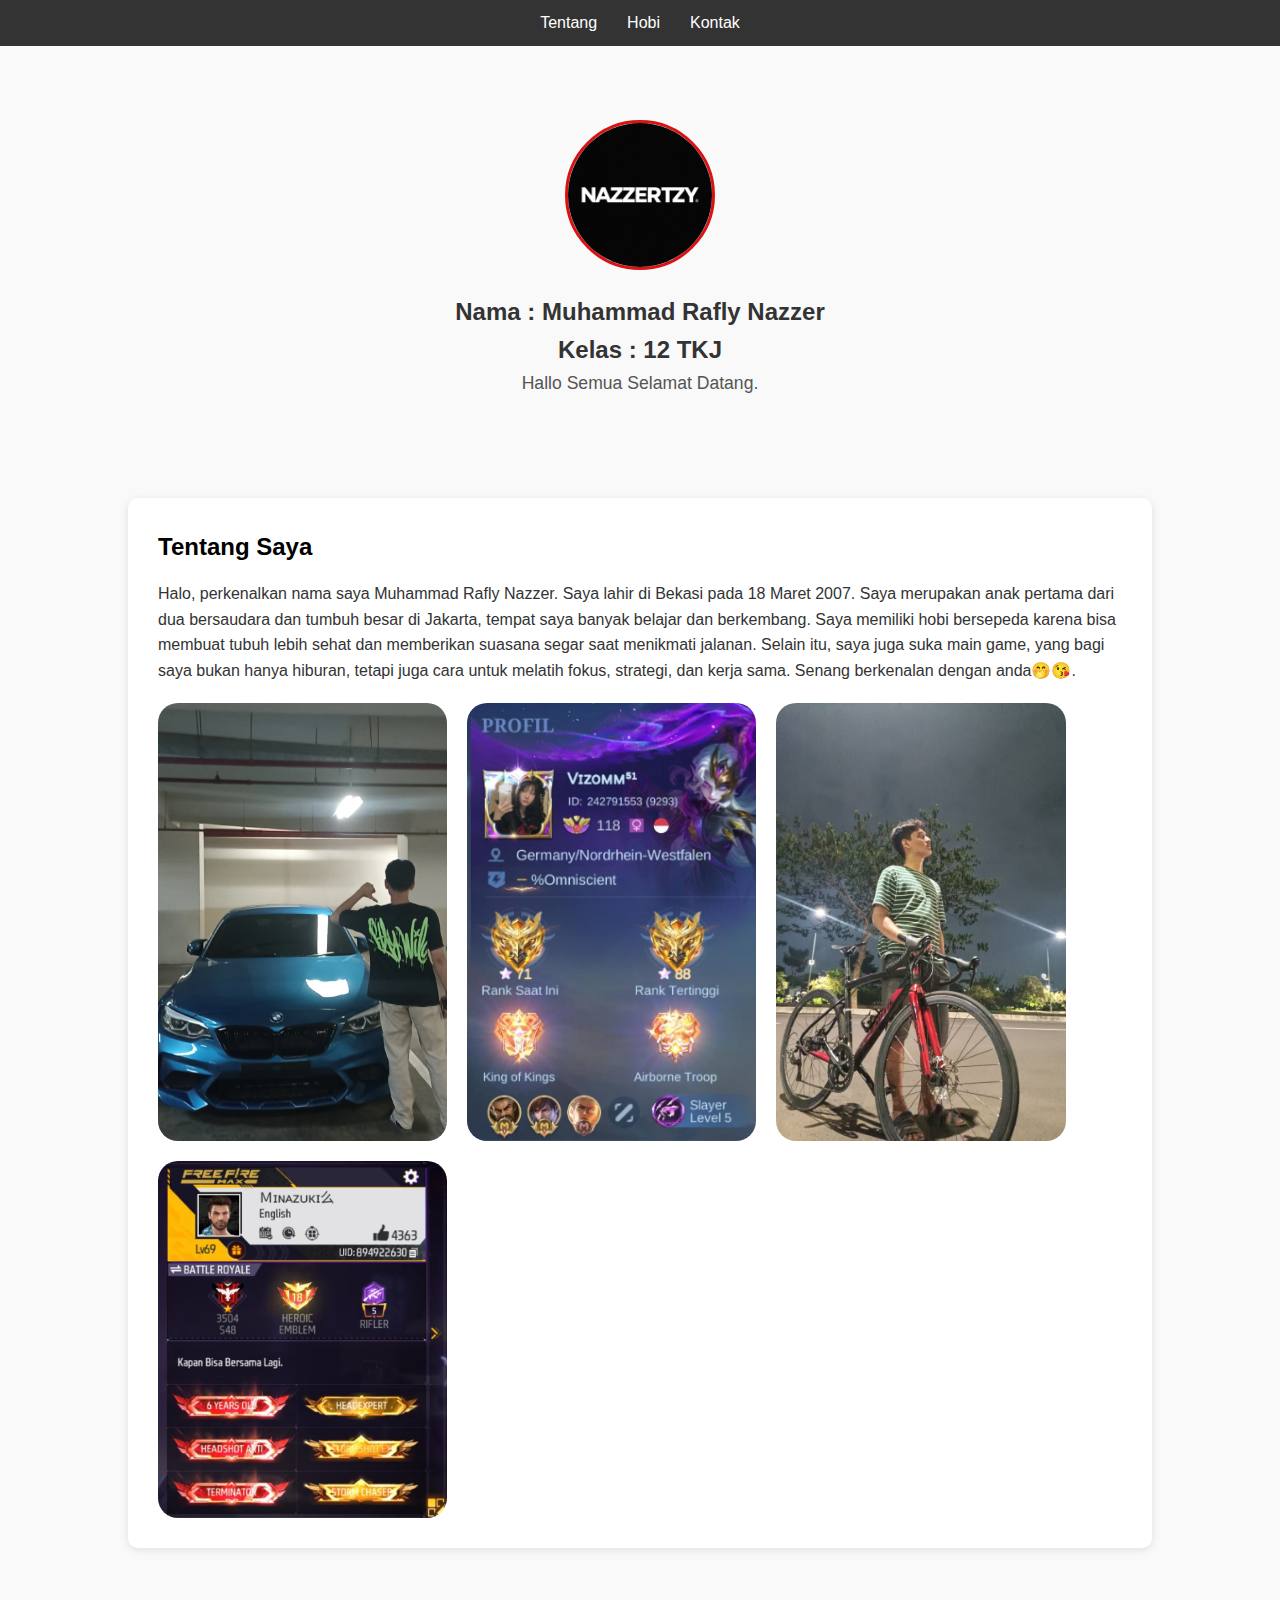
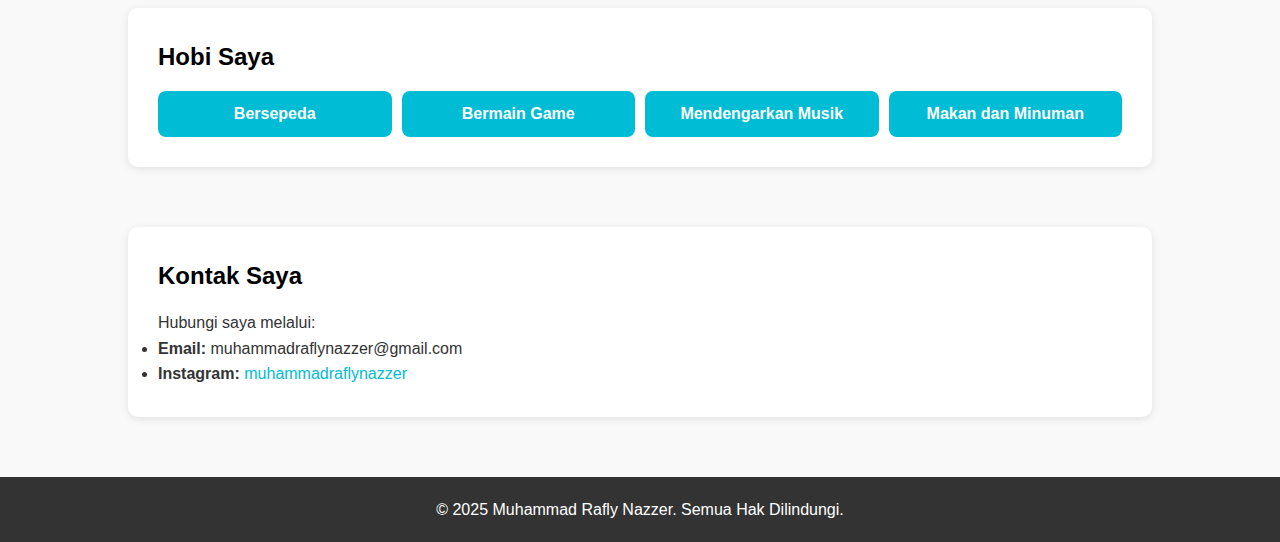
<file: index.html>
<!DOCTYPE html>
<html lang="id">
<head>
  <meta charset="UTF-8">
  <meta name="viewport" content="width=device-width, initial-scale=1.0">
  <title>Biodata Saya</title>
  <link rel="stylesheet" href="style.css">
</head>
<body>

  <!-- Navigasi -->
  <nav>
    <ul>
      <li><a href="#tentang">Tentang</a></li>
      <li><a href="#hobi">Hobi</a></li>
      <li><a href="#kontak">Kontak</a></li>
    </ul>
  </nav>

  <!-- Header / Profil -->
  <header class="profil">
    <img src="img/logo nazzer.jpeg" alt="Foto Profil" class="foto-profil">
    <h2>Nama : Muhammad Rafly Nazzer</h2>
    <h2>Kelas : 12 TKJ</h2>
    <p>Hallo Semua Selamat Datang.</p>
  </header>

  <!-- Bagian Tentang -->
  <section id="tentang" class="section">
    <h2>Tentang Saya</h2>
    <p>Halo, perkenalkan nama saya Muhammad Rafly Nazzer. Saya lahir di Bekasi pada 18 Maret 2007. Saya merupakan anak pertama dari dua bersaudara dan tumbuh besar di Jakarta, tempat saya banyak belajar dan berkembang.

Saya memiliki hobi bersepeda karena bisa membuat tubuh lebih sehat dan memberikan suasana segar saat menikmati jalanan. Selain itu, saya juga suka main game, yang bagi saya bukan hanya hiburan, tetapi juga cara untuk melatih fokus, strategi, dan kerja sama.

Senang berkenalan dengan anda🤭😘.</p>
    <div class="foto-galeri">
      <img src="img/nazzer.jpeg" alt="Foto Kegiatan 1">
      <img src="img/ML 202.jpeg" alt="Foto Kegiatan 2">
      <img src="img/sepeda.jpeg" alt="Foto Kegiatan 3">
      <img src="img/EPEP.jpeg" alt="Foto Kegiatan 4">
    </div>
  </section>

  <!-- Bagian Hobi -->
  <section id="hobi" class="section">
    <h2>Hobi Saya</h2>
    <ul class="daftar-hobi">
      <li>Bersepeda</li>
      <li>Bermain Game</li>
      <li>Mendengarkan Musik</li>
      <li>Makan dan Minuman</li>
    </ul>
  </section>

  <!-- Bagian Kontak -->
  <section id="kontak" class="section">
    <h2>Kontak Saya</h2>
    <p>Hubungi saya melalui:</p>
    <ul>
      <li><strong>Email:</strong> muhammadraflynazzer@gmail.com</li>
      <li><strong>Instagram:</strong> 
        <a href="https://www.instagram.com/muhammadraflynazzer?igsh=MWF0d2ltaGh6bmZnbA==" target="_blank">muhammadraflynazzer</a>
      </li>
    </ul>
  </section>

  <!-- Footer -->
  <footer>
    <p>&copy; 2025 Muhammad Rafly Nazzer. Semua Hak Dilindungi.</p>
  </footer>

</body>
</html>
</file>
<file: style.css>
/* Reset dan dasar */
* {
  margin: 0;
  padding: 0;
  box-sizing: border-box;
}

body {
  font-family: "Poppins", sans-serif,Playfair Display;
  line-height: 1.6;
  background-color: #f9f9f9;
  color: #333;
  scroll-behavior: smooth; /* agar scroll halus saat klik menu */
}

/* Navigasi */
nav {
  background-color: #333;
  padding: 10px 0;
  position: fixed;
  top: 0;
  width: 100%;
  z-index: 10;
}

nav ul {
  display: flex;
  justify-content: center;
  list-style: none;
}

nav ul li {
  margin: 0 15px;
}

nav ul li a {
  color: white;
  text-decoration: none;
  font-weight: bold,Playfair Display;
  transition: color 0.3s;
}

nav ul li a:hover {
  color: #00bcd4;
}

/* Header Profil */
.profil {
  text-align: center;
  margin-top: 80px;
  padding: 40px 20px;
}

.foto-profil {
  width: 150px;
  height: 150px;
  border-radius: 50%;
  object-fit: cover;
  border: 3px solid #db1212;
  margin-bottom: 15px;
}

.profil h1 {
  font-size: 2em;
  color: #222;
}

.profil p {
  color: #555;
  font-size: 1.1em;
}

/* Setiap Section */
.section {
  width: 80%;
  margin: 60px auto;
  background: white;
  padding: 30px;
  border-radius: 10px;
  box-shadow: 0 2px 8px rgba(0, 0, 0, 0.1);
}

.section h2 {
  color: #000000;
  margin-bottom: 15px;
}

/* Galeri Foto */
.foto-galeri {
  display: flex;
  gap: 20px;
  flex-wrap: wrap;
  margin-top: 20px;
}

.foto-galeri img {
  width: 30%;
  border-radius: 20px;
  object-fit: cover;
  transition: transform 0.3s;
}

.foto-galeri img:hover {
  transform: scale(1.05);
}

/* Hobi */
.daftar-hobi {
  list-style: none;
  display: grid;
  grid-template-columns: repeat(auto-fit, minmax(150px, 1fr));
  gap: 10px;
}

.daftar-hobi li {
  background-color: #00bcd4;
  color: white;
  padding: 10px;
  border-radius: 8px;
  text-align: center;
  font-weight: bold;
}

/* Kontak */
#kontak a {
  color: #00bcd4;
  text-decoration: none;
}

#kontak a:hover {
  text-decoration: underline;
}

/* Footer */
footer {
  text-align: center;
  padding: 20px;
  background-color: #333;
  color: white;
  margin-top: 40px;
}
</file>
